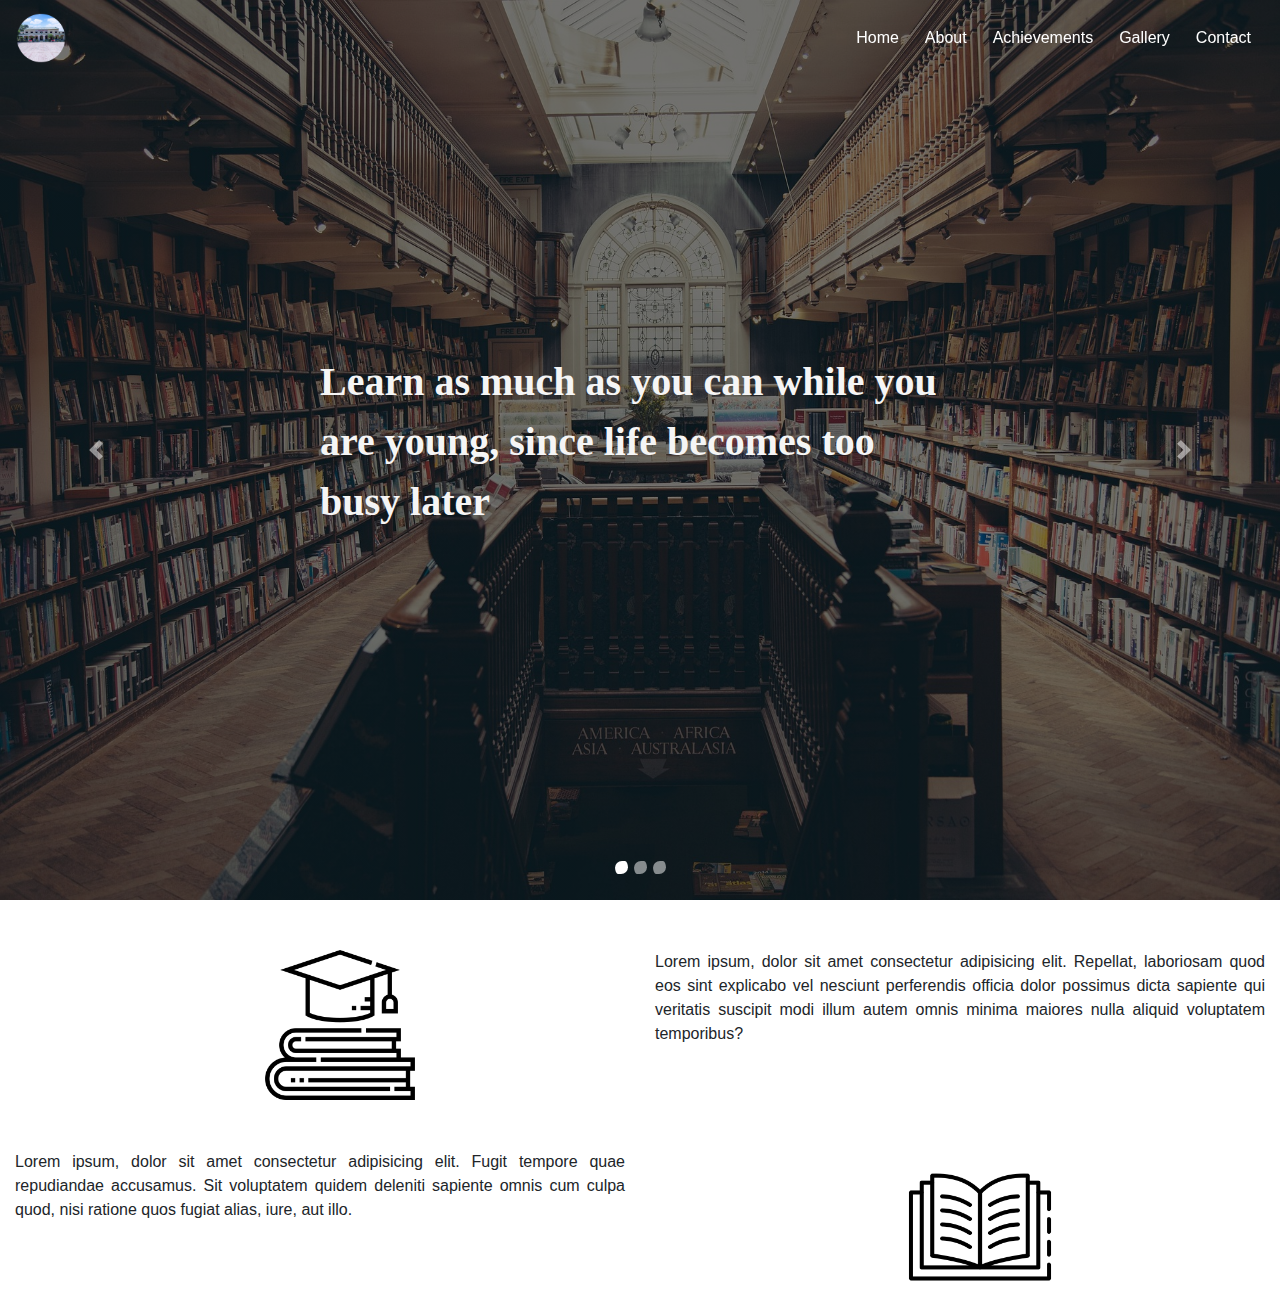
<file: index.html>
<html>

<head>
    <title>Front</title>
    <link rel="stylesheet" href="https://cdn.jsdelivr.net/npm/bootstrap@4.4.1/dist/css/bootstrap.min.css">
    <script src="https://code.jquery.com/jquery-3.4.1.slim.min.js"></script>
    <script src="https://cdn.jsdelivr.net/npm/popper.js@1.16.0/dist/umd/popper.min.js"></script>
    <script src="https://cdn.jsdelivr.net/npm/bootstrap@4.4.1/dist/js/bootstrap.min.js"></script>
    <link rel="stylesheet" href="https://cdnjs.cloudflare.com/ajax/libs/font-awesome/4.7.0/css/font-awesome.min.css">
    <link rel="stylesheet" type="text/css" href="2.css">
</head>

<body>
    <script>
        $(window).scroll(function () {
            $('nav').toggleClass('scrolled', $(this).scrollTop() > 550);
        });
    </script>
    <!-- NAVIGATION BAR START -->

    <section>
        <div class="container">
            <nav class="navbar navbar-expand-md navbar-dark fixed-top">
                <a class="navbar-brand"><img id="logo" src="img/logo.png"
                        alt="hey"></a>
                <button class="navbar-toggler" data-toggle="collapse" data-target="#bar" id="togicon">
                    <span class="navbar-toggler-icon"></span>
                </button>

                <div class="collapse navbar-collapse justify-content-end" id="bar">
                    <ul class="navbar-nav">
                        <li class="nav-item">
                            <a href="2.html" class="btn text-white">Home</a>
                        </li>
                        <li class="nav-item">
                            <a href="about.html" class="btn text-white">About</a>
                        </li>
                        <li class="nav-item">
                            <a href="#" class="btn text-white">Achievements</a>
                        </li>
                        <li class="nav-item">
                            <a href="#" class="btn text-white">Gallery</a>
                        </li>
                        <li class="nav-item">
                            <a href="contact1.html" class="btn text-white">Contact</a>
                        </li>

                    </ul>
                </div>

            </nav>

        </div>

    </section>

    <!-- NAVIGATION BAR END -->
    <!-- CAROUSEL START -->

    <section>

        <div class="carousel slide" data-ride="carousel" data-interval="2000" id="demo">
            <ul class="carousel-indicators">
                <li data-target="#demo" data-slide-to="0" class="active"></li>
                <li data-target="#demo" data-slide-to="1"></li>
                <li data-target="#demo" data-slide-to="2"></li>
            </ul>
            <div id="setpos" class="carousel-inner">
                <div class="carousel-item active">
                    <div id="imgcar">
                        <img src="img/home1.jpg" alt="">
                    </div>
                    <div id="center">
                        <p id="text">Learn as much as you can while you are young,
                            since life becomes too busy later
                        </p>
                       
                    </div>
                </div>
               
                <div class="carousel-item">
                    <div id="imgcar">
                        <img src="img/hom2.png" alt="">
                    </div>
                    <div id="center">
                        <p id="text">Education is our passport to the future,
                            for tommorrow belongs to the people who prepare for it today.
                        </p>
                    </div>
                </div>
                <div class="carousel-item">
                    <div id="imgcar">
                        <img src="img/home3.png" alt="">
                    </div>
                    <div id="center">
                        <p id="text">No matter how you feel, get up, dress up, and show up
                        </p>
                        
                    </div>
                </div>
            </div>

            <a class="carousel-control-prev" href="#demo" role="button" data-slide="prev">
                <span class="carousel-control-prev-icon" aria-hidden="true"></span>
                <span class="sr-only">Previous</span>

            </a>
            <a class="carousel-control-next" href="#demo" role="button" data-slide="next">
                <span class="carousel-control-next-icon" aria-hidden="true"></span>
                <span class="sr-only">Next</span>
            </a>
        </div>

    </section>
    <!-- CAROUSEL END -->
    <!-- ABOUT US -->
    <section>
        <div id="aboutus" class="container-fluid">

            <div class="row r1">
                <div class="col-md-6 ">
                    <img class="ig" src="img/home_bt1.png">

                </div>
                <div class="col-md-6">
                    <p id="t1" >Lorem ipsum, dolor sit amet consectetur adipisicing elit. Repellat, laboriosam quod eos sint explicabo vel nesciunt perferendis officia dolor possimus dicta sapiente qui veritatis suscipit modi illum autem omnis minima maiores nulla aliquid voluptatem temporibus?</p>
                </div>

            </div>
            <div class="row r1">

                <div class="col-md-6">

                    <p id="t1">Lorem ipsum, dolor sit amet consectetur adipisicing elit. Fugit tempore quae repudiandae accusamus. Sit voluptatem quidem deleniti sapiente omnis cum culpa quod, nisi ratione quos fugiat alias, iure, aut illo.</p>
                </div>
                <div class="col-md-6 ">
                    <img class="ig" id="ig2" src="img/home_bt2.png">

                </div>

            </div>

        </div>

    </section>
    
</body>

</html>
</file>
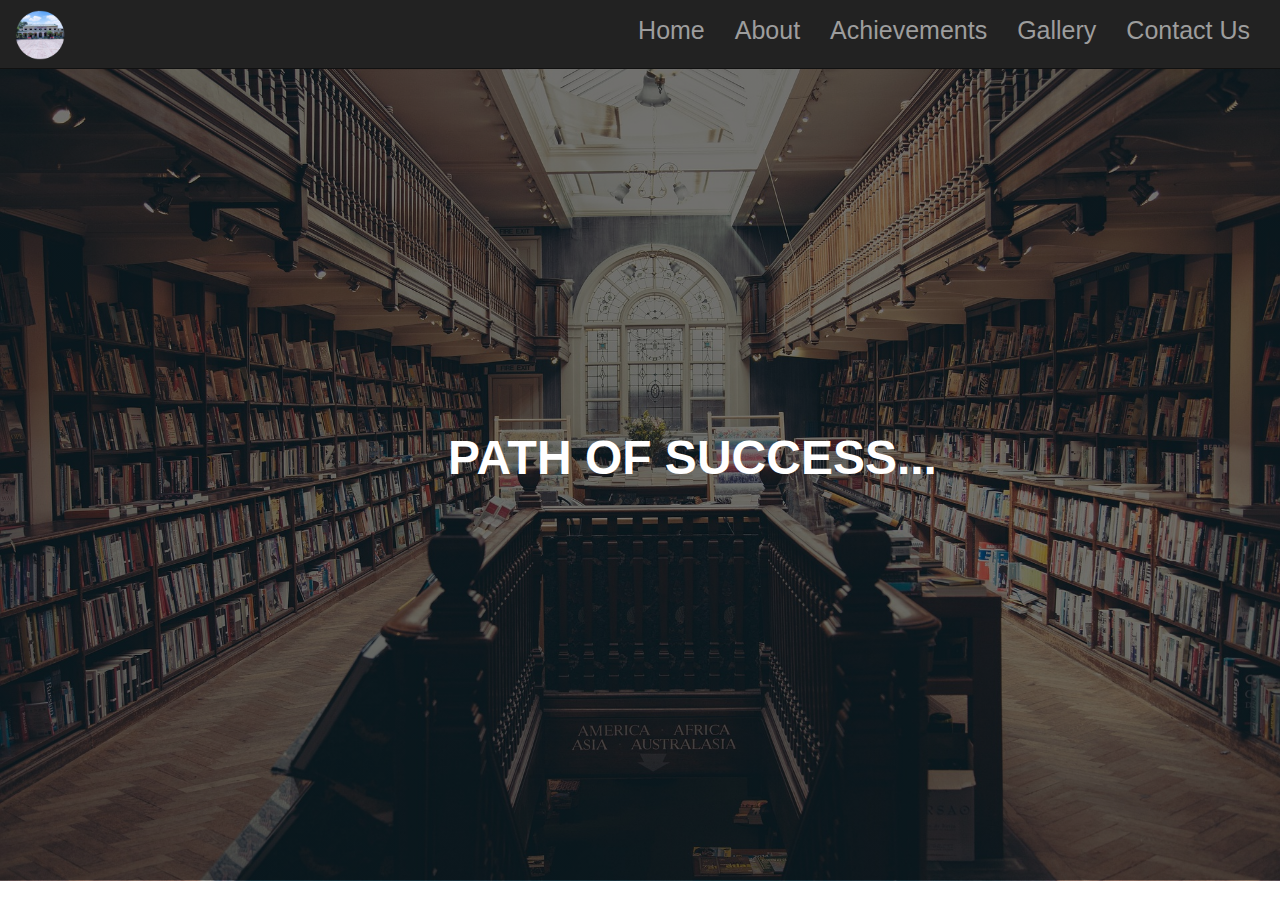
<file: 1.html>
<html>
    <head>
        <title>
            School
        </title>
        <link rel="stylesheet" href="https://maxcdn.bootstrapcdn.com/bootstrap/3.4.1/css/bootstrap.min.css">
  <script src="https://ajax.googleapis.com/ajax/libs/jquery/3.6.1/jquery.min.js"></script>
  <script src="https://maxcdn.bootstrapcdn.com/bootstrap/3.4.1/js/bootstrap.min.js"></script>
  <link rel="stylesheet" href="1.css">
    </head>
    <body>
        <nav class="navbar navbar-light navbar-inverse">
            <div class="container-fluid">
              <div class="navbar-header">
                <button type="button" class="navbar-toggle" data-toggle="collapse" data-target="#myNavbar">
                  <span class="icon-bar"></span>
                  <span class="icon-bar"></span>
                  <span class="icon-bar"></span>                        
                </button>
                <img class="logo" src="img/logo.png" alt="">
              </div>
              <div class="collapse navbar-collapse" id="myNavbar">
                  <ul class="nav navbar-nav navbar-right">
                  <li><a class="navbar-link" href="1.html">Home</a></li>
                  <li><a class="navbar-link" href="#">About</a></li>
                  <li><a class="navbar-link" href="#">Achievements</a></li>
                  <li><a class="navbar-link" href="#">Gallery</a></li>
                  <li><a class="navbar-link" href="contact1.html">Contact Us</a></li>
                </ul>
              </div>
            </div>
          </nav>
          <main>
            <section class="section-main">
              <div id="img">
                <img  src="img/home1.jpg" alt="" />
              </div>
              <div >
                <h1 class="text">PATH OF SUCCESS...</h1>
              </div>
            </section>
          </main>

          
          

    </body>
</html>
</file>
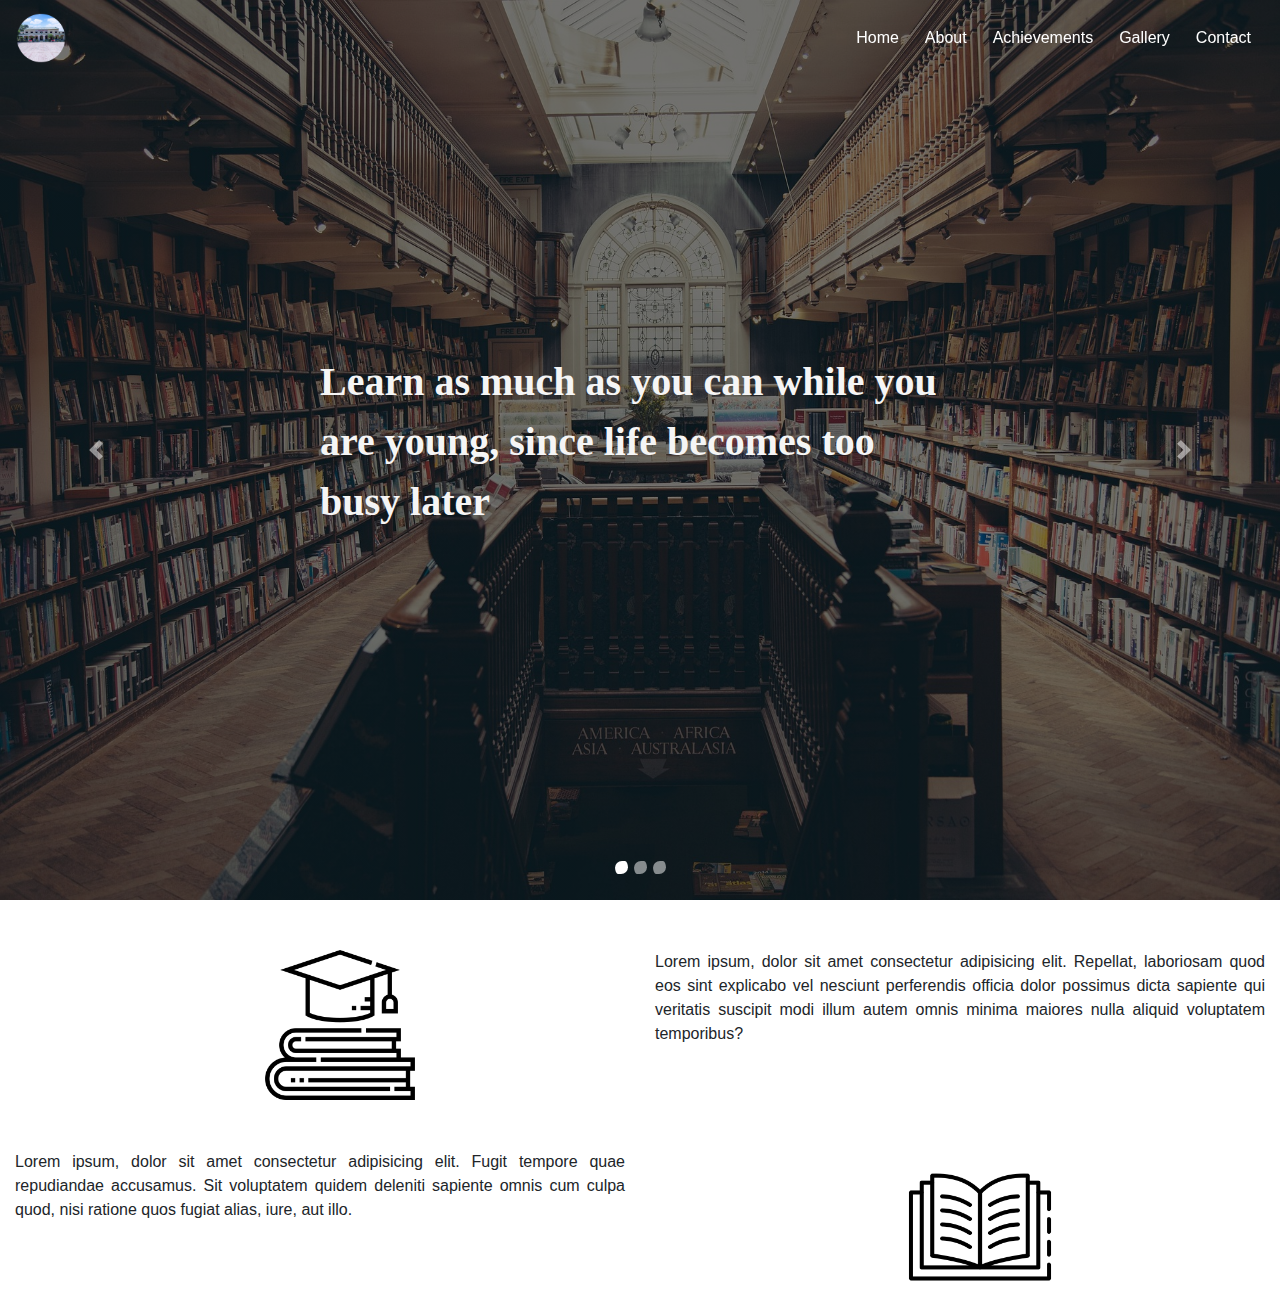
<file: 2.html>
<html>

<head>
    <title>Front</title>
    <link rel="stylesheet" href="https://cdn.jsdelivr.net/npm/bootstrap@4.4.1/dist/css/bootstrap.min.css">
    <script src="https://code.jquery.com/jquery-3.4.1.slim.min.js"></script>
    <script src="https://cdn.jsdelivr.net/npm/popper.js@1.16.0/dist/umd/popper.min.js"></script>
    <script src="https://cdn.jsdelivr.net/npm/bootstrap@4.4.1/dist/js/bootstrap.min.js"></script>
    <link rel="stylesheet" href="https://cdnjs.cloudflare.com/ajax/libs/font-awesome/4.7.0/css/font-awesome.min.css">
    <link rel="stylesheet" type="text/css" href="2.css">
</head>

<body>
    <script>
        $(window).scroll(function () {
            $('nav').toggleClass('scrolled', $(this).scrollTop() > 550);
        });
    </script>
    <!-- NAVIGATION BAR START -->

    <section>
        <div class="container">
            <nav class="navbar navbar-expand-md navbar-dark fixed-top">
                <a class="navbar-brand"><img id="logo" src="img/logo.png"
                        alt="hey"></a>
                <button class="navbar-toggler" data-toggle="collapse" data-target="#bar" id="togicon">
                    <span class="navbar-toggler-icon"></span>
                </button>

                <div class="collapse navbar-collapse justify-content-end" id="bar">
                    <ul class="navbar-nav">
                        <li class="nav-item">
                            <a href="2.html" class="btn text-white">Home</a>
                        </li>
                        <li class="nav-item">
                            <a href="#" class="btn text-white">About</a>
                        </li>
                        <li class="nav-item">
                            <a href="#" class="btn text-white">Achievements</a>
                        </li>
                        <li class="nav-item">
                            <a href="#" class="btn text-white">Gallery</a>
                        </li>
                        <li class="nav-item">
                            <a href="contact1.html" class="btn text-white">Contact</a>
                        </li>

                    </ul>
                </div>

            </nav>

        </div>

    </section>

    <!-- NAVIGATION BAR END -->
    <!-- CAROUSEL START -->

    <section>

        <div class="carousel slide" data-ride="carousel" data-interval="2000" id="demo">
            <ul class="carousel-indicators">
                <li data-target="#demo" data-slide-to="0" class="active"></li>
                <li data-target="#demo" data-slide-to="1"></li>
                <li data-target="#demo" data-slide-to="2"></li>
            </ul>
            <div id="setpos" class="carousel-inner">
                <div class="carousel-item active">
                    <div id="imgcar">
                        <img src="img/home1.jpg" alt="">
                    </div>
                    <div id="center">
                        <p id="text">Learn as much as you can while you are young,
                            since life becomes too busy later
                        </p>
                       
                    </div>
                </div>
               
                <div class="carousel-item">
                    <div id="imgcar">
                        <img src="img/hom2.png" alt="">
                    </div>
                    <div id="center">
                        <p id="text">Education is our passport to the future,
                            for tommorrow belongs to the people who prepare for it today.
                        </p>
                    </div>
                </div>
                <div class="carousel-item">
                    <div id="imgcar">
                        <img src="img/home3.png" alt="">
                    </div>
                    <div id="center">
                        <p id="text">No matter how you feel, get up, dress up, and show up
                        </p>
                        
                    </div>
                </div>
            </div>

            <a class="carousel-control-prev" href="#demo" role="button" data-slide="prev">
                <span class="carousel-control-prev-icon" aria-hidden="true"></span>
                <span class="sr-only">Previous</span>

            </a>
            <a class="carousel-control-next" href="#demo" role="button" data-slide="next">
                <span class="carousel-control-next-icon" aria-hidden="true"></span>
                <span class="sr-only">Next</span>
            </a>
        </div>

    </section>
    <!-- CAROUSEL END -->
    <!-- ABOUT US -->
    <section>
        <div id="aboutus" class="container-fluid">

            <div class="row r1">
                <div class="col-md-6 ">
                    <img class="ig" src="img/home_bt1.png">

                </div>
                <div class="col-md-6">
                    <p id="t1" >Lorem ipsum, dolor sit amet consectetur adipisicing elit. Repellat, laboriosam quod eos sint explicabo vel nesciunt perferendis officia dolor possimus dicta sapiente qui veritatis suscipit modi illum autem omnis minima maiores nulla aliquid voluptatem temporibus?</p>
                </div>

            </div>
            <div class="row r1">

                <div class="col-md-6">

                    <p id="t1">Lorem ipsum, dolor sit amet consectetur adipisicing elit. Fugit tempore quae repudiandae accusamus. Sit voluptatem quidem deleniti sapiente omnis cum culpa quod, nisi ratione quos fugiat alias, iure, aut illo.</p>
                </div>
                <div class="col-md-6 ">
                    <img class="ig" id="ig2" src="img/home_bt2.png">

                </div>

            </div>

        </div>

    </section>
    
</body>

</html>
</file>
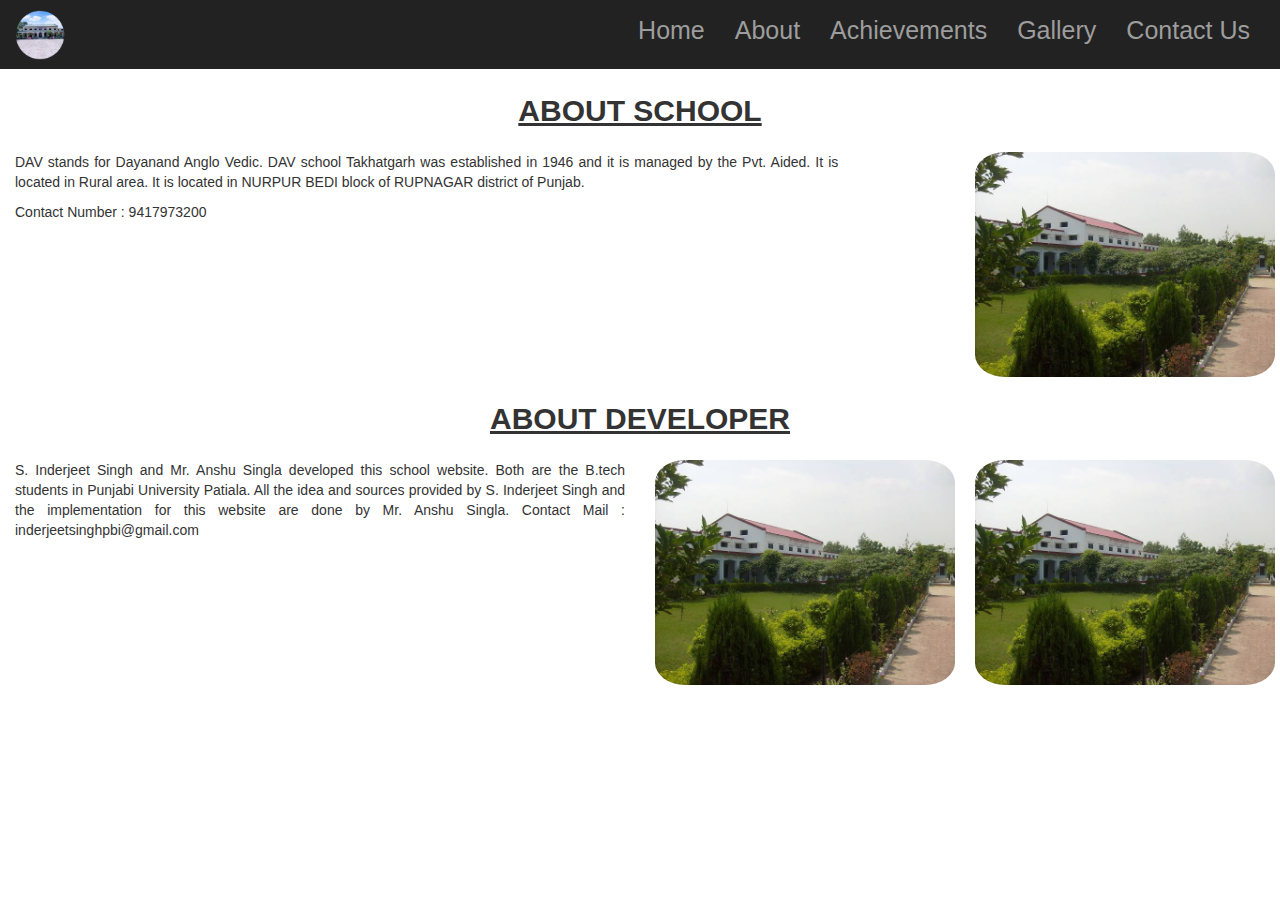
<file: about.html>
<html>
    <head>
        <title>
           About Us
        </title>
        <link rel="stylesheet" href="https://maxcdn.bootstrapcdn.com/bootstrap/3.4.1/css/bootstrap.min.css">
        <script src="https://ajax.googleapis.com/ajax/libs/jquery/3.6.1/jquery.min.js"></script>
        <script src="https://maxcdn.bootstrapcdn.com/bootstrap/3.4.1/js/bootstrap.min.js"></script>
        <link rel="stylesheet" href="about.css">
    </head>
    <body>

            <nav class="navbar navbar-light navbar-inverse">
                <div class="container-fluid">
                    <div class="navbar-header">
                        <button type="button" class="navbar-toggle" data-toggle="collapse" data-target="#myNavbar">
                            <span class="icon-bar"></span>
                            <span class="icon-bar"></span>
                            <span class="icon-bar"></span>
                        </button>
                        <img class="logo" src="img/logo.png" alt="">
                    </div>
                    <div class="collapse navbar-collapse" id="myNavbar">
                        <ul class="nav navbar-nav navbar-right">
                            <li><a class="navbar-link" href="2.html">Home</a></li>
                            <li><a class="navbar-link" href="#">About</a></li>
                            <li><a class="navbar-link" href="#">Achievements</a></li>
                            <li><a class="navbar-link" href="#">Gallery</a></li>
                            <li><a class="navbar-link" href="contact1.html">Contact Us</a></li>
                        </ul>
                    </div>
                </div>
            </nav>
    <u>
        <h2 id="text">
            ABOUT SCHOOL
        </h2>
    </u>
       <div class="container-fluid">
        <div class="row">

            <div class="col-md-8">

                <p id="text1">DAV stands for Dayanand Anglo Vedic. DAV school Takhatgarh was established in 1946 and it is managed by the Pvt. Aided. It is located in Rural area. It is located in NURPUR BEDI block of RUPNAGAR district of Punjab. </p>
                <p>Contact Number : 9417973200</p>
            </div>
            <div class="col-md-1"></div>
            <div id="igh" class="col-md-1">
                <img class="ig" src="img/school_img.png">

            </div>

        </div>
       </div>

<div>
    <u>
    <h2 id="text">
        ABOUT DEVELOPER
    </h2>
</u>
    <div class="col-md-6">
        <p id="text1">
            S. Inderjeet Singh and Mr. Anshu Singla developed this school website. Both are the B.tech students in Punjabi University Patiala. All the idea and sources provided by S. Inderjeet Singh and the implementation for this website are done by Mr. Anshu Singla. Contact Mail :  inderjeetsinghpbi@gmail.com    
        </p>
    </div>
    <div class="col-md-3 col-sm-6">
        <img class="ig" id="ig1" src="img/school_img.png">
    </div>
    <div class="col-md-3 col-sm-6">
        <img class="ig" id="ig2" src="img/school_img.png">
    </div>
</div>
    </body>
</html>
</file>
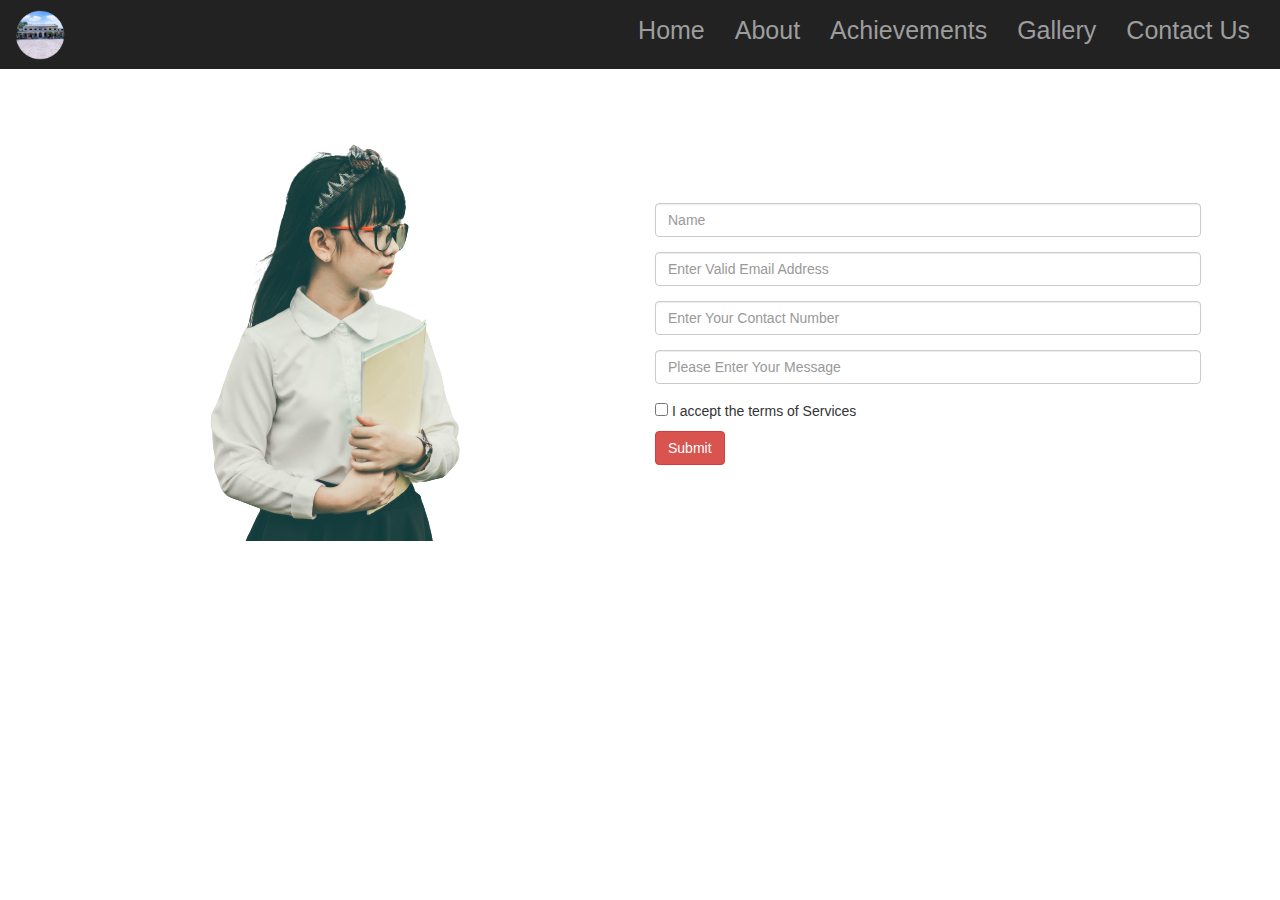
<file: contact1.html>
<html>

<head>
    <title>
        School
    </title>
    <link rel="stylesheet" href="https://maxcdn.bootstrapcdn.com/bootstrap/3.4.1/css/bootstrap.min.css">
    <script src="https://ajax.googleapis.com/ajax/libs/jquery/3.6.1/jquery.min.js"></script>
    <script src="https://maxcdn.bootstrapcdn.com/bootstrap/3.4.1/js/bootstrap.min.js"></script>
    <link rel="stylesheet" href="1.css">
</head>

<body>
    <nav class="navbar navbar-light navbar-inverse">
        <div class="container-fluid">
            <div class="navbar-header">
                <button type="button" class="navbar-toggle" data-toggle="collapse" data-target="#myNavbar">
                    <span class="icon-bar"></span>
                    <span class="icon-bar"></span>
                    <span class="icon-bar"></span>
                </button>
                <img class="logo" src="img/logo.png" alt="">
            </div>
            <div class="collapse navbar-collapse" id="myNavbar">
                <ul class="nav navbar-nav navbar-right">
                    <li><a class="navbar-link" href="2.html">Home</a></li>
                    <li><a class="navbar-link" href="#">About</a></li>
                    <li><a class="navbar-link" href="#">Achievements</a></li>
                    <li><a class="navbar-link" href="#">Gallery</a></li>
                    <li><a class="navbar-link" href="contact1.html">Contact Us</a></li>
                </ul>
            </div>
        </div>
    </nav>
    <div class="contact">

        <div class="container-fluid row">

            <div class="col-md-6 ">
                <img id="image" src="img/contact.png" alt="">
            </div>
            <form class="col-md-6 form1 col-sm-12">

                <div class="form-group border-bottom">
                    <input type="text" class="form-control" placeholder="Name" id="bor">
                </div>
                <div class="form-group border-bottom">
                    <input type="email" class="form-control " placeholder="Enter Valid Email Address" id="bor">

                </div>
                <div class="form-group border-bottom">
                    <input type="number" class="form-control " placeholder="Enter Your Contact Number" id="bor">
                </div>
                <div class="form-group border-bottom">

                    <input class="form-control " placeholder="Please Enter Your Message" id="bor"></input>
                </div>
                <div class="check">
                    <input type="checkbox" name="checkbox" id="checkbox"> I accept the terms of Services
                </div>

                <div>
                    <button class="btn btn-danger mr-4">Submit</button>

                </div>
            </form>
        </div>

    </div>



</body>

</html>
</file>
<file: 2.css>
#srch{
    width: 200px;
}
.navbar{
    transition:500ms ease;
    background:transparent;
  }
  .navbar.scrolled{
    background:rgba(26, 25, 25, 0.918);

  }
/* carousel image id */
#imgcar img{
    width: 100%;
    height: 100%;
}
#imgcar::after{
    content: '';
    position: absolute;
    left: 0;
    top: 0;
    width: 100%;
    height: 100%;
    background: linear-gradient(rgba(0,0,0,0.5),rgba(0,0,0,0.5));
}

/* this is the id of the giving the shape to the indicators */
.carousel-indicators li {
    width: 13px;
    height: 13px;
    border-radius: 80% 35%/75%;

}
/* this is the id of set the position of text over image and this is used with class carousel inner */
#setpos{
    position: relative;
    
}
/* this is the id of set the position of text  */
#center{
    position: absolute;
    top: 50%;
    left: 50%;
    transform: translate(-50%, -50%);
   
}
/* this is the id of giving style to text */
#text{
   color:rgb(245, 245, 245);
    font-family:cursive;
  font-size: 40px;
  font-weight: bold;
  
}
#text1{
   color:rgb(245, 245, 245);
    font-family:'Times New Roman', Times, serif;
  font-size: 40px;
  font-weight: bold;
  font-style: italic;

  
}
/* this is the id of set the position of btn */
#centerbtn{
    position: absolute;
    left: 50%;
    transform: translate(-50%, -50%);
    background-color: transparent;
    border-color: white;
    color:rgb(245, 245, 245);
    font-family:cursive;
    letter-spacing: 2px;
  font-size: 20px;
  font-weight: bold;
   
}
#centerbtn:hover{
    background-color: rgb(177, 171, 171);
}
.top-right{
    position: absolute;
    top:8px;
    left:16px;
}
.r1{
    padding-top: 50px;
}
.ig{
    width: 150px;
    position: relative;
    left: 250px;
}
/* #ig2{
    bottom:50;
} */
.border-bottom{
    padding-top: 40px;
}

.card:hover{
    box-shadow:-1px 9px 40px -12px rgba(0,0,0,0.75);
    
}
.end{
    padding-top: 30px;
    background-color: black;
}

#grd{
    display: grid;
    grid: auto auto/ auto auto auto;
    grid-gap: 0px;
    padding: 0px;
}
#grdi{
padding: 4px 4px;
text-align: center;
}


#logo{
    width: 50px;
}
#t1{
    text-align: justify;
}

@media (max-width: 850px) {
    .ig{
        margin-bottom: 20px;
        margin-left: -90px;
    }
    /* #ig2{
        top: -185px;
    } */
    /* #t1 {
        top: 70px;
        position: relative;
    } */
}
</file>
<file: 1.css>
.logo{
    width: 50px;
margin-top: 10px;
}
.nav{
    font-size: 25px;
    margin-top: 5px;
}
.nav li a{
    color: black;
}


li .navbar-link {
    display: inline-block;
    color: #000;
    text-decoration: none;
  }
  
  li .navbar-link::after {
    content: '';
    display: block;
    width: 0;
    height: 2px;
    background: #000;
    transition: width .3s;
  }
  li .navbar-link:hover::after {
  width: 100%;
  
  }

  .navbar{
    position: relative;
    min-height: 69px;
    margin-bottom: 0px;
    border: none;
    border-radius: 0px;
  }
  #img img{
    width: 100%;
    height: 90.20%;
  }
  #img::after{
    content: '';
    position: absolute;
    margin-top: 68px;
    left: 0;
    top: 0;
    width: 100%;
    height: 90.20%;
    background: linear-gradient(rgba(0,0,0,0.5),rgba(0,0,0,0.5));
}
  .text{
    position: absolute;
    bottom: 45%;
    left: 35%;
    font-size: xxx-large;
    color: white;
    font-weight: bolder;
}
.btn{
  margin-top: 10px;
}
  @media (max-width: 768px){
    .logo{
        margin-left: 10px;
    }
  }

  
.contact{
  margin: 5%;
}
.form1{
  top: 70px
}
</file>
<file: about.css>
.logo{
    width: 50px;
margin-top: 10px;
}
.nav{
    font-size: 25px;
    margin-top: 5px;
}
.nav li a{
    color: black;
}


li .navbar-link {
    display: inline-block;
    color: #000;
    text-decoration: none;
  }
  
  li .navbar-link::after {
    content: '';
    display: block;
    width: 0;
    height: 2px;
    background: #000;
    transition: width .3s;
  }
  li .navbar-link:hover::after {
  width: 100%;
  
  }

  .navbar{
    position: relative;
    min-height: 69px;
    margin-bottom: 0px;
    border: none;
    border-radius: 0px;
  }


  #text{
    text-align: center;
    font-weight: bold;
    margin: 25px 0px 25px 0px;
      }
      #text1{
        text-align: justify;
      }
  .ig{
    border-radius: 10%;
    width: 300px;
    
  }

  @media (max-width: 850px) {
    #igh{
        display: flex;
    flex-wrap: wrap;
    justify-content: space-around;
    }
    #ig1{
        width: 200px;
    }
    #ig2{
        width: 200px;
            width: 200px;
            position: relative;
            bottom: 150px;
            left: 253px;
        
    }
}
</file>
